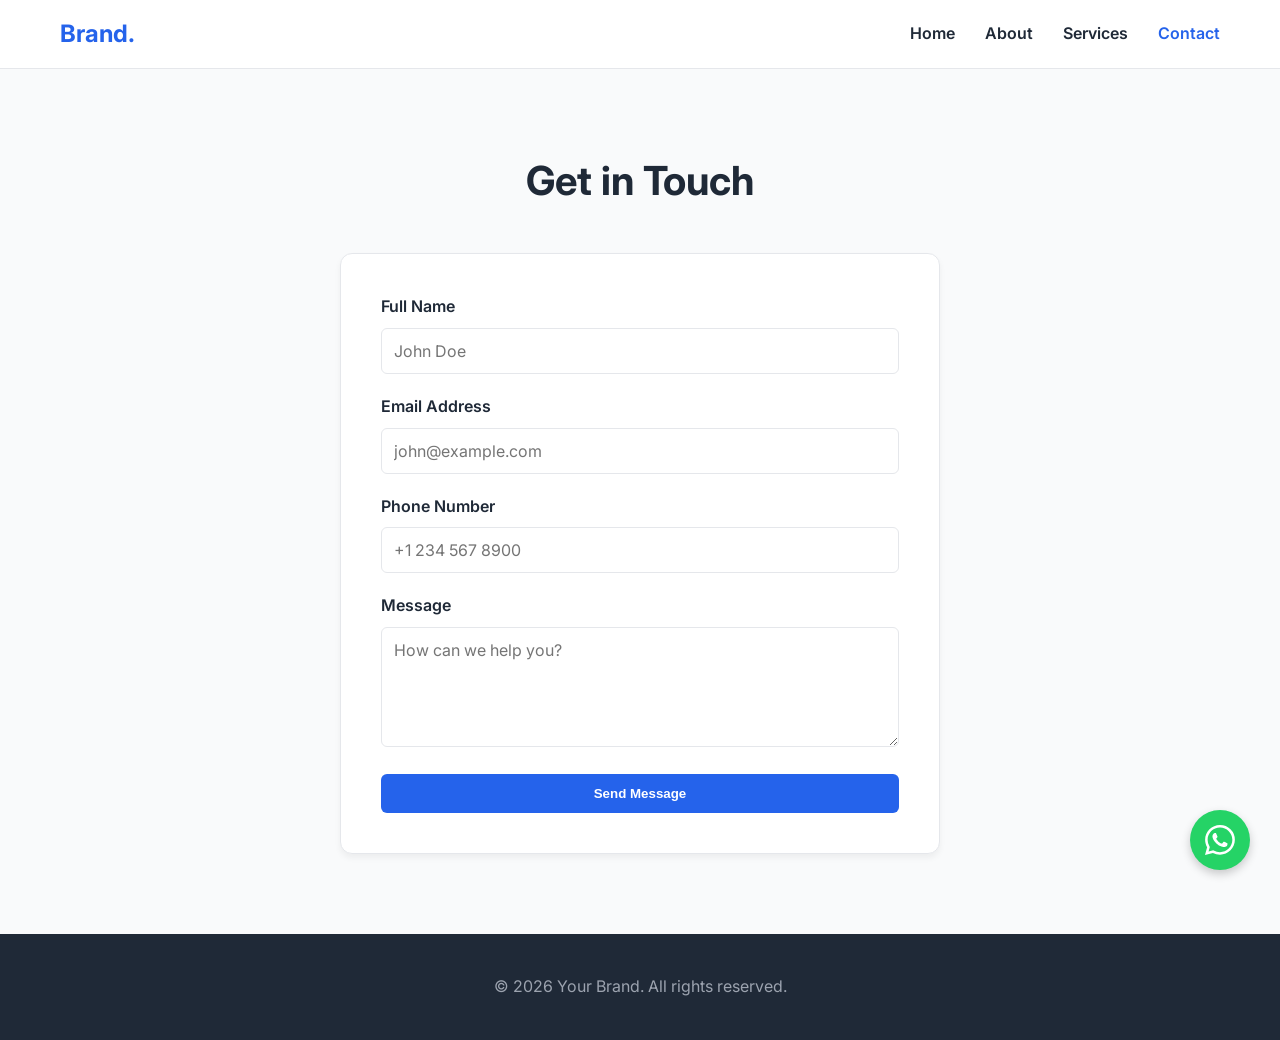
<file: contact.html>
<!DOCTYPE html>
<html lang="en">
<head>
  <meta charset="UTF-8">
  <meta name="viewport" content="width=device-width, initial-scale=1.0">
  <title>Your Digital Business | Contact</title>
  <meta name="description" content="Get in touch with us.">
  <link rel="stylesheet" href="css/style.css">
</head>
<body style="background-color: var(--light-bg);">

  <!-- Navigation -->
  <nav class="navbar">
    <div class="container nav-container">
      <a href="index.html" class="logo">Brand.</a>
      <div class="hamburger">
        <span></span>
        <span></span>
        <span></span>
      </div>
      <ul class="nav-links">
        <li><a href="index.html">Home</a></li>
        <li><a href="about.html">About</a></li>
        <li><a href="services.html">Services</a></li>
        <li><a href="contact.html" class="active">Contact</a></li>
      </ul>
    </div>
  </nav>

  <!-- Contact Form Section -->
  <section class="section">
    <div class="container fade-in-up">
      <h1 class="section-title">Get in Touch</h1>
      
      <!-- Contact Block -->
      <div class="contact-wrapper">
        <form id="contactForm">
          <div class="form-group">
            <label for="name">Full Name</label>
            <input type="text" id="name" class="form-control" required placeholder="John Doe">
          </div>
          
          <div class="form-group">
            <label for="email">Email Address</label>
            <input type="email" id="email" class="form-control" required placeholder="john@example.com">
          </div>
          
          <div class="form-group">
            <label for="phone">Phone Number</label>
            <input type="tel" id="phone" class="form-control" required placeholder="+1 234 567 8900">
          </div>
          
          <div class="form-group">
            <label for="message">Message</label>
            <textarea id="message" class="form-control" required placeholder="How can we help you?"></textarea>
          </div>
          
          <button type="submit" class="btn" style="width: 100%;">Send Message</button>
        </form>
        
        <!-- Success State Message -->
        <div id="formMessage" class="form-message"></div>
      </div>
    </div>
  </section>

  <!-- Footer -->
  <footer>
    <div class="container">
      <p>&copy; 2026 Your Brand. All rights reserved.</p>
    </div>
  </footer>

  <!-- Floating WhatsApp Button -->
  <a href="https://wa.me/1234567890?text=Hi%20there!%20I%20would%20like%20to%20know%20more%20about%20your%20services." class="whatsapp-float" target="_blank" rel="noopener noreferrer">
    <svg xmlns="http://www.w3.org/2000/svg" width="30" height="30" fill="currentColor" viewBox="0 0 16 16">
      <path d="M13.601 2.326A7.85 7.85 0 0 0 7.994 0C3.627 0 .068 3.558.064 7.926c0 1.399.366 2.76 1.057 3.965L0 16l4.204-1.102a7.9 7.9 0 0 0 3.79.965h.004c4.368 0 7.926-3.558 7.93-7.93A7.9 7.9 0 0 0 13.6 2.326zM7.994 14.521a6.6 6.6 0 0 1-3.356-.92l-.24-.144-2.494.654.666-2.433-.156-.251a6.56 6.56 0 0 1-1.007-3.505c0-3.626 2.957-6.584 6.591-6.584a6.56 6.56 0 0 1 4.66 1.931 6.56 6.56 0 0 1 1.928 4.66c-.004 3.639-2.961 6.592-6.592 6.592m3.615-4.934c-.197-.099-1.17-.578-1.353-.646-.182-.065-.315-.099-.445.099-.133.197-.513.646-.627.775-.114.133-.232.148-.43.05-.197-.1-.836-.308-1.592-.985-.59-.525-.985-1.175-1.103-1.372-.114-.198-.011-.304.088-.403.087-.088.197-.232.296-.346.1-.114.133-.198.198-.33.065-.134.034-.248-.015-.347-.05-.099-.445-1.076-.612-1.47-.16-.389-.323-.335-.445-.34-.114-.007-.247-.007-.38-.007a.73.73 0 0 0-.529.247c-.182.198-.691.677-.691 1.654s.71 1.916.81 2.049c.098.133 1.394 2.132 3.383 2.992.47.205.84.326 1.129.418.475.152.904.129 1.246.08.38-.058 1.171-.48 1.338-.943.164-.464.164-.86.114-.943-.049-.084-.182-.133-.38-.232"/>
    </svg>
  </a>

  <script src="js/main.js"></script>
</body>
</html>
</file>
<file: css/style.css>
/* Google Fonts Import */
@import url('https://fonts.googleapis.com/css2?family=Inter:wght@300;400;600;700&display=swap');

/* CSS Variables for consistent theming */
:root {
  --primary-color: #2563eb; /* Vibrant blue accent */
  --primary-hover: #1d4ed8;
  --bg-color: #ffffff;
  --text-dark: #1f2937; /* Dark charcoal */
  --text-light: #4b5563;
  --border-color: #e5e7eb;
  --light-bg: #f9fafb;
  --transition: all 0.3s ease-in-out;
}

/* Reset & Base Styles */
* {
  margin: 0;
  padding: 0;
  box-sizing: border-box;
}

body {
  font-family: 'Inter', sans-serif;
  background-color: var(--bg-color);
  color: var(--text-dark);
  line-height: 1.6;
  overflow-x: hidden;
}

a {
  text-decoration: none;
  color: inherit;
  transition: var(--transition);
}

img {
  max-width: 100%;
  height: auto;
  display: block;
}

ul {
  list-style: none;
}

/* Utilities */
.container {
  max-width: 1200px;
  margin: 0 auto;
  padding: 0 20px;
}

.btn {
  display: inline-block;
  background-color: var(--primary-color);
  color: white;
  padding: 12px 24px;
  border-radius: 6px;
  font-weight: 600;
  border: none;
  cursor: pointer;
  transition: var(--transition);
}

.btn:hover {
  background-color: var(--primary-hover);
  transform: translateY(-2px);
  box-shadow: 0 4px 6px rgba(37, 99, 235, 0.2);
}

.section {
  padding: 80px 0;
}

.section-title {
  text-align: center;
  font-size: 2.5rem;
  margin-bottom: 40px;
  color: var(--text-dark);
}

/* Typography */
h1, h2, h3, h4 {
  color: var(--text-dark);
  margin-bottom: 1rem;
}

p {
  color: var(--text-light);
  margin-bottom: 1rem;
}

/* Navigation */
.navbar {
  position: sticky;
  top: 0;
  background: rgba(255, 255, 255, 0.95);
  backdrop-filter: blur(10px);
  border-bottom: 1px solid var(--border-color);
  z-index: 1000;
  padding: 15px 0;
}

.nav-container {
  display: flex;
  justify-content: space-between;
  align-items: center;
}

.logo {
  font-size: 1.5rem;
  font-weight: 700;
  color: var(--primary-color);
}

.nav-links {
  display: flex;
  gap: 30px;
}

.nav-links a {
  font-weight: 600;
  color: var(--text-dark);
}

.nav-links a:hover,
.nav-links a.active {
  color: var(--primary-color);
}

.hamburger {
  display: none;
  cursor: pointer;
  flex-direction: column;
  gap: 5px;
}

.hamburger span {
  width: 25px;
  height: 3px;
  background-color: var(--text-dark);
  transition: var(--transition);
}

/* Hero Section */
.hero {
  min-height: 80vh;
  display: flex;
  align-items: center;
  background-color: var(--light-bg);
}

.hero-content {
  display: grid;
  grid-template-columns: 1fr 1fr;
  gap: 40px;
  align-items: center;
}

.hero-text h1 {
  font-size: 3.5rem;
  line-height: 1.2;
}

.hero-text p {
  font-size: 1.2rem;
  margin-bottom: 30px;
}

.hero-image img {
  border-radius: 12px;
  box-shadow: 0 20px 25px -5px rgba(0, 0, 0, 0.1);
}

/* Animations */
.fade-in-up {
  animation: fadeInUp 0.8s cubic-bezier(0.16, 1, 0.3, 1) forwards;
  opacity: 0;
  transform: translateY(30px);
}

@keyframes fadeInUp {
  to {
    opacity: 1;
    transform: translateY(0);
  }
}

/* Services Grid */
.services-grid {
  display: grid;
  grid-template-columns: repeat(auto-fit, minmax(300px, 1fr));
  gap: 30px;
}

.service-card {
  background: white;
  padding: 40px;
  border-radius: 8px;
  border: 1px solid var(--border-color);
  text-align: center;
  transition: var(--transition);
}

.service-card:hover {
  transform: translateY(-5px);
  box-shadow: 0 10px 15px -3px rgba(0, 0, 0, 0.1);
  border-color: var(--primary-color);
}

/* Form Styles */
.contact-wrapper {
  max-width: 600px;
  margin: 0 auto;
  background: white;
  padding: 40px;
  border-radius: 12px;
  box-shadow: 0 4px 6px rgba(0, 0, 0, 0.05);
  border: 1px solid var(--border-color);
}

.form-group {
  margin-bottom: 20px;
}

.form-group label {
  display: block;
  margin-bottom: 8px;
  font-weight: 600;
  color: var(--text-dark);
}

.form-control {
  width: 100%;
  padding: 12px;
  border: 1px solid var(--border-color);
  border-radius: 6px;
  font-family: inherit;
  font-size: 1rem;
  transition: var(--transition);
}

.form-control:focus {
  outline: none;
  border-color: var(--primary-color);
  box-shadow: 0 0 0 3px rgba(37, 99, 235, 0.1);
}

textarea.form-control {
  resize: vertical;
  min-height: 120px;
}

.form-message {
  display: none;
  padding: 15px;
  margin-top: 20px;
  border-radius: 6px;
  text-align: center;
  font-weight: 600;
}

.form-message.success {
  display: block;
  background-color: #d1fae5;
  color: #065f46;
  border: 1px solid #34d399;
}

/* Footer */
footer {
  background-color: var(--text-dark);
  color: white;
  padding: 40px 0;
  text-align: center;
}

footer p {
  color: #9ca3af;
  margin: 0;
}

/* Floating WhatsApp Button */
.whatsapp-float {
  position: fixed;
  bottom: 30px;
  right: 30px;
  background-color: #25d366;
  color: white;
  width: 60px;
  height: 60px;
  border-radius: 50%;
  display: flex;
  align-items: center;
  justify-content: center;
  font-size: 30px;
  box-shadow: 0 4px 10px rgba(0, 0, 0, 0.2);
  z-index: 100;
  transition: var(--transition);
}

.whatsapp-float:hover {
  transform: scale(1.1);
  background-color: #20b858;
}

/* Responsive Design */
@media (max-width: 768px) {
  .hamburger {
    display: flex;
  }

  .nav-links {
    position: absolute;
    top: 100%;
    left: 0;
    right: 0;
    background: white;
    flex-direction: column;
    padding: 20px;
    gap: 20px;
    border-bottom: 1px solid var(--border-color);
    box-shadow: 0 4px 6px rgba(0,0,0,0.05);
    display: none;
  }

  .nav-links.active {
    display: flex;
  }

  .hero-content {
    grid-template-columns: 1fr;
    text-align: center;
  }

  .hero-text h1 {
    font-size: 2.5rem;
  }
}
</file>
